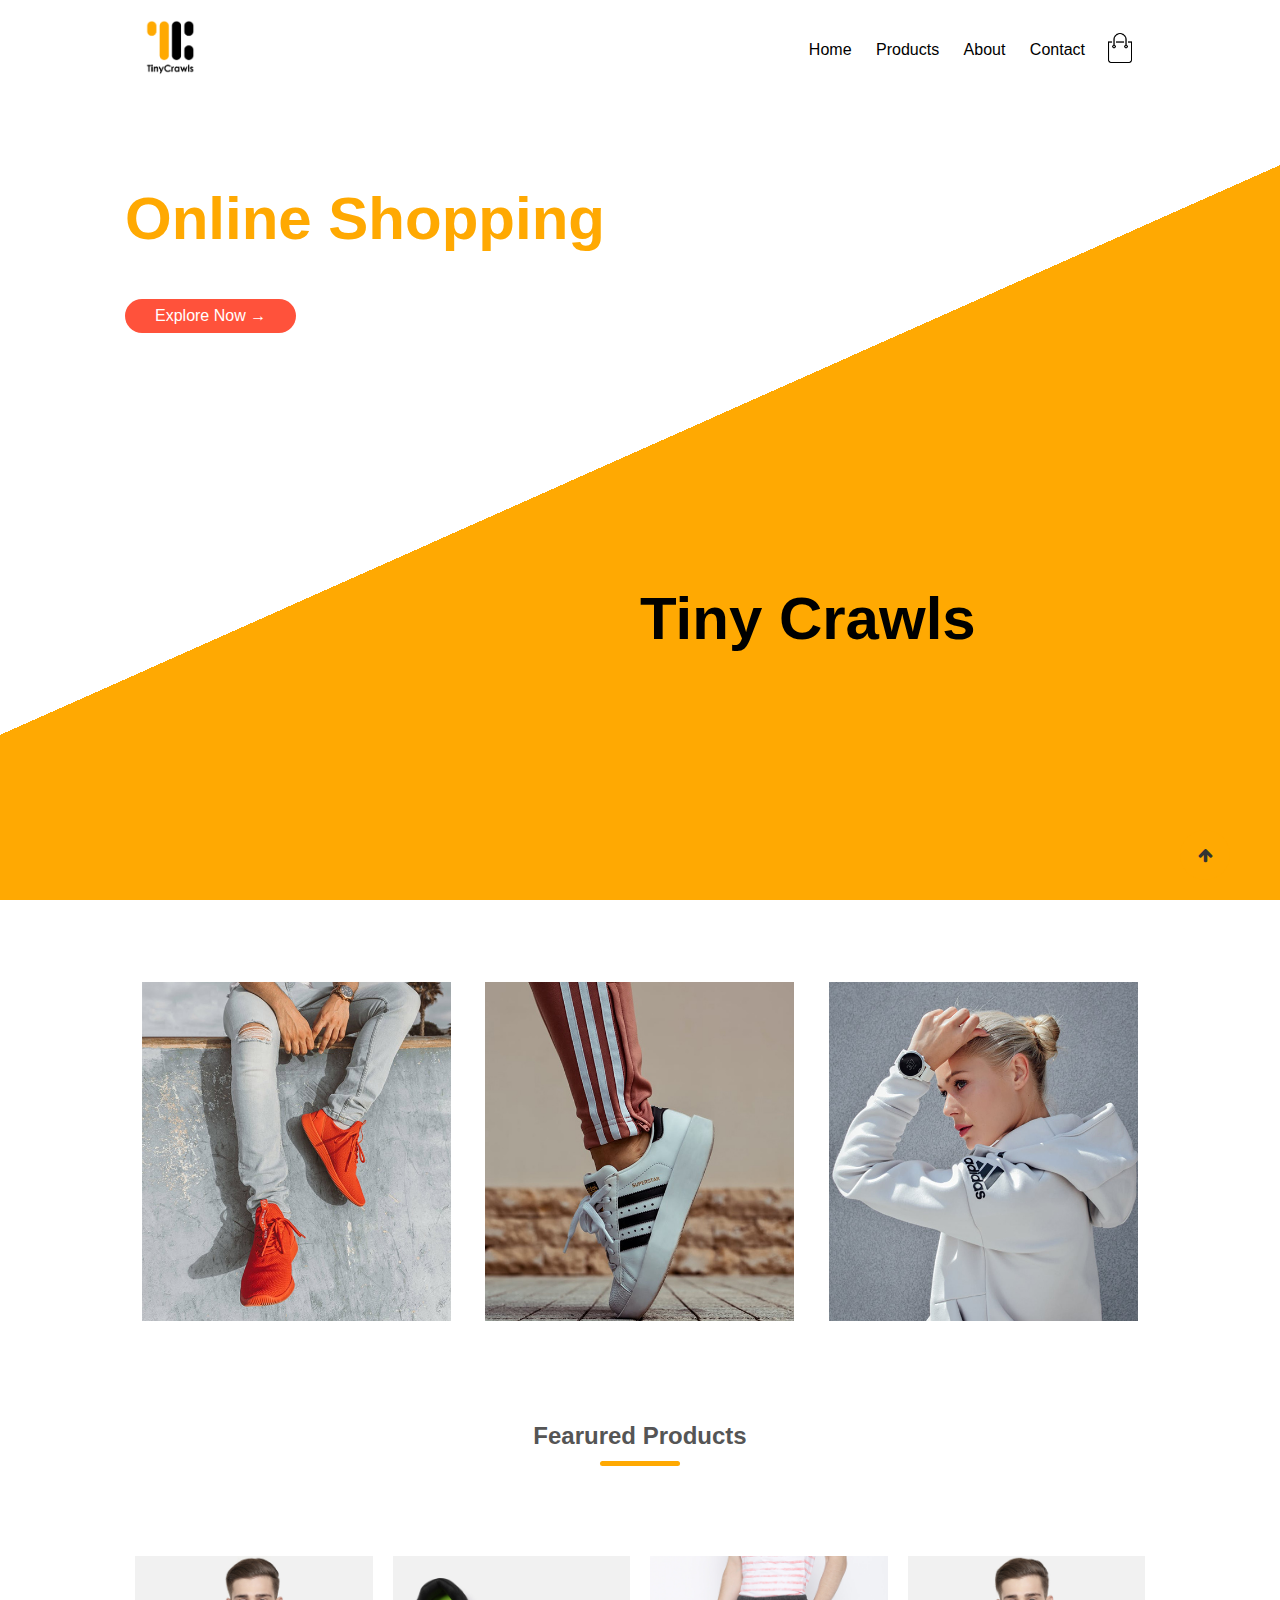
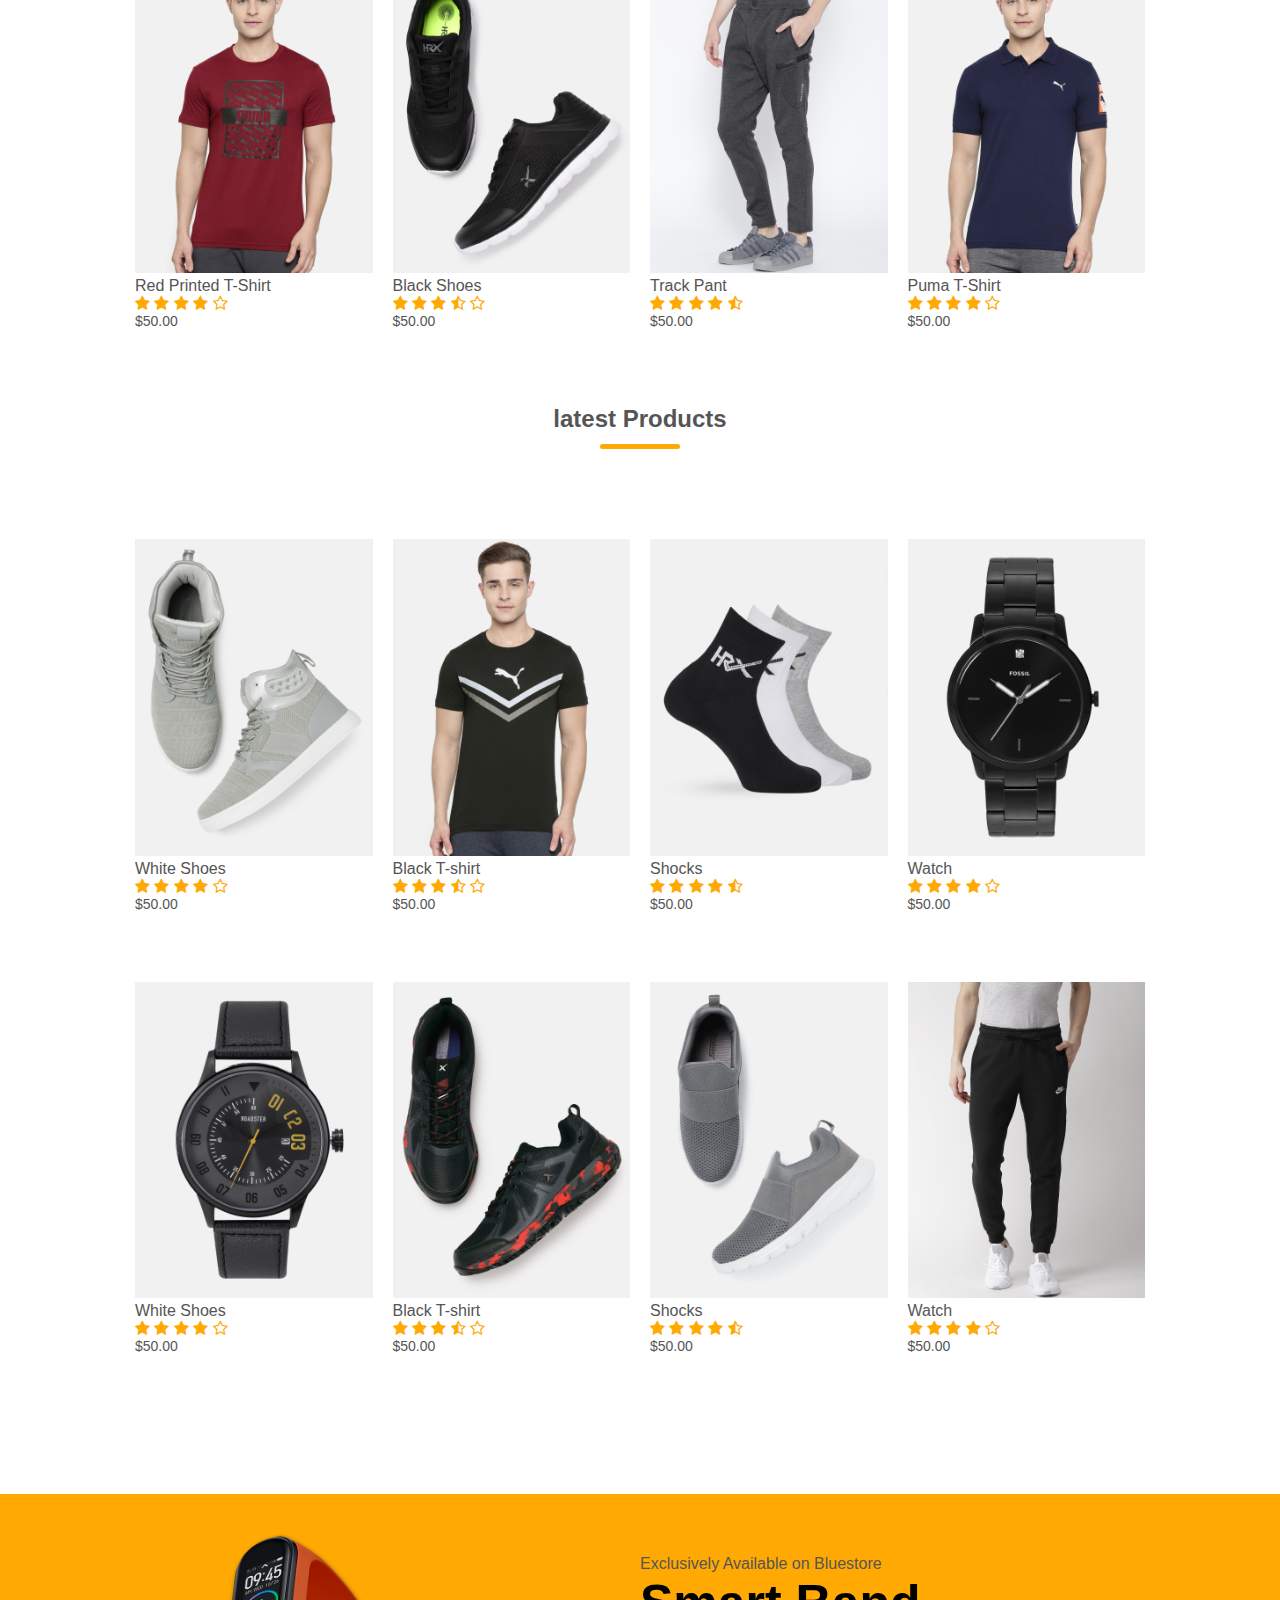
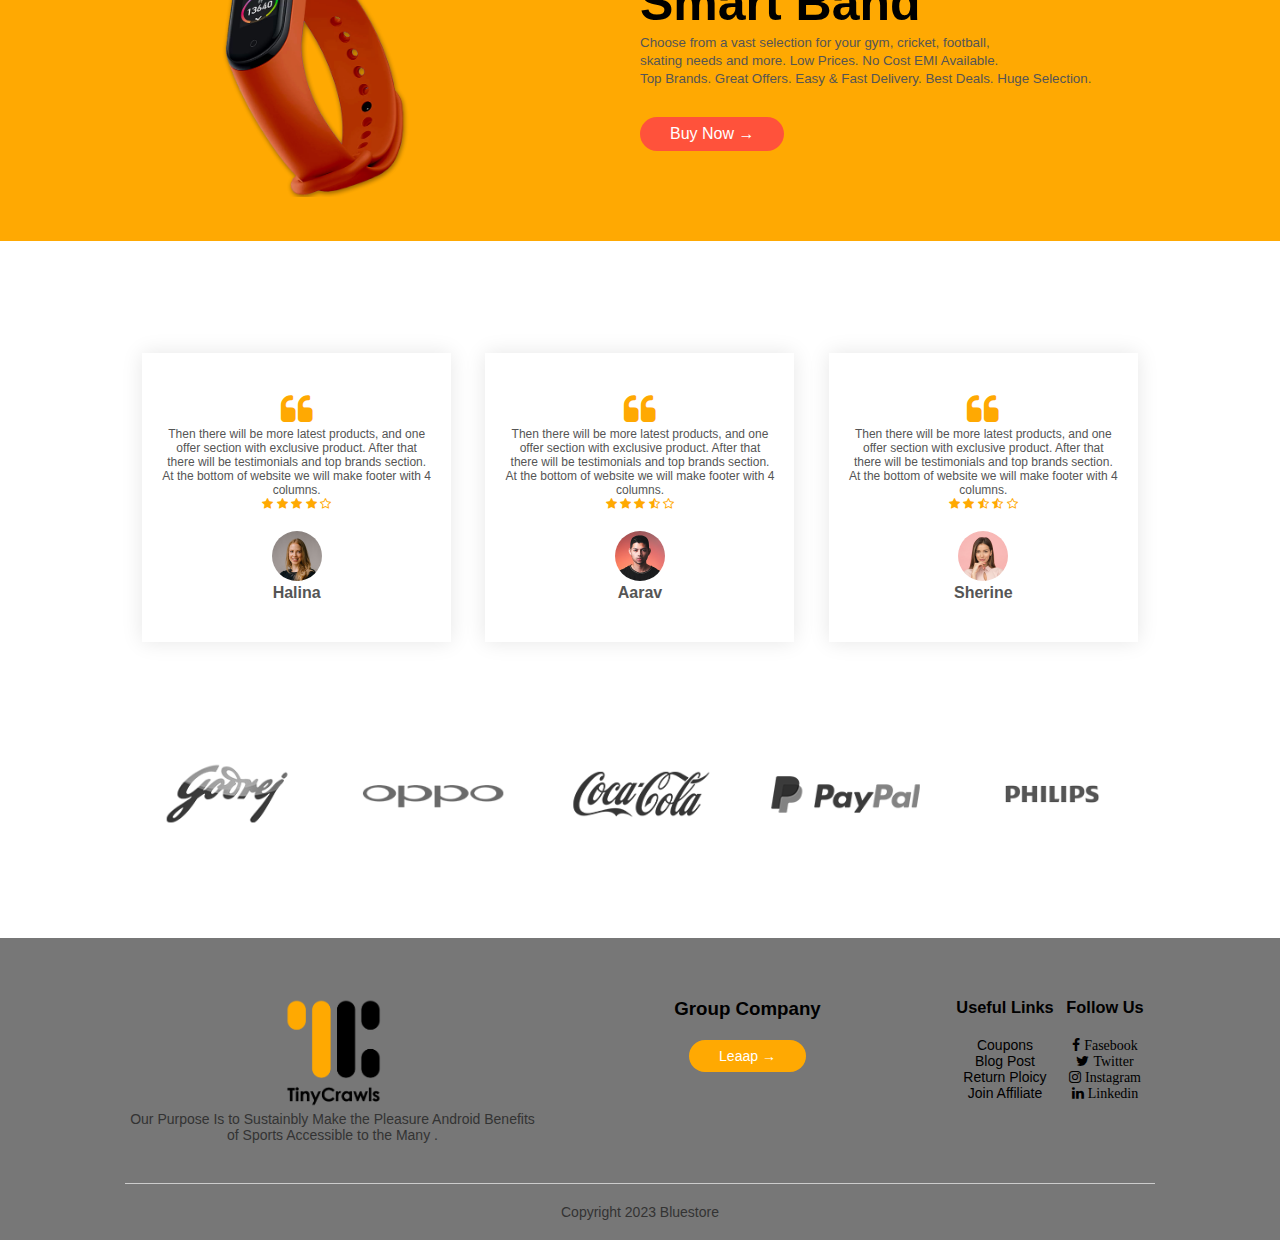
<file: index.html>
<!DOCTYPE html>
<html lang="en">

<head>
	<meta charset="UTF-8">
	<meta name="viewport" content="width=device-width, initial-scale=1.0">
	<title>BlueStore </title>
	<link rel="stylesheet" href="style.css">
	<link rel="https://fonts.googleapis.com/css2? 
	family=Poppins:wght@300;400;500;600;700&display=swap" rel="stylesheet">
	<link rel="stylesheet" href="https://cdnjs.cloudflare.com/ajax/libs/font-awesome/4.7.0/css/font-awesome.min.css">
</head>

<body>


	<div class="header">
		<div class="container">
			<div class="small-container">
				<div class="navbar">
					<div class="logo">
						<a href="index.html"><img src="image/logo.png" width="50px"></a>
					</div>
					<nav>
						<ul id="MenuItems">
							<li><a href="index.html">Home</a></li>
							<li><a href="Products.html">Products</a></li>
							<li><a href="about.html">About</a></li>
							<li><a href="contact.html">Contact</a></li>
							<!-- <li><a href="account.html">Account</a></li> -->
						</ul>
					</nav>
					<a href="cart.html"><img src="image/cart.png" class="cart" width="30px" height="30px"></a>
					<img src="image/menu.png" class="menu-icon" onclick="menutoggle()">
				</div>

				<div class="row">
					<div class="col-2">
						<h1> Online Shopping </h1>
						<!-- <p> Greatness will come</p> -->
						<a href="" class="btn"> Explore Now &#8594;</a>
					</div>
					<div class="col-2">
						<h2>Tiny Crawls</h2>
					</div>
					<div onclick="upWindow()" id="upwindow" class="to-top">
						<i class="fa fa-arrow-up"></i>
					</div>
				</div>
			</div>
		</div>
	</div>


	<div class="categories">
		<div class="small-container">
			<div class="row">
				<div class="col-3">
					<img src="image/category-1.jpg">
				</div>
				<div class="col-3">
					<img src="image/category-2.jpg">
				</div>
				<div class="col-3">
					<img src="image/category-3.jpg">
				</div>
			</div>
		</div>
	</div>

	<div class="small-container">
		<h2 class="title"> Fearured Products</h2>
		<div class="row">
			<div class="col-4">
				<a href="Products details.html"><img src="image/product-1.jpg"></a>
				<h4> Red Printed T-Shirt</h4>
				<div class="rating">
					<i class="fa fa-star"></i>
					<i class="fa fa-star"></i>
					<i class="fa fa-star"></i>
					<i class="fa fa-star"></i>
					<i class="fa fa-star-o"></i>
				</div>
				<p> $50.00</p>
			</div>
			<div class="col-4">
				<img src="image/product-2.jpg">
				<h4> Black Shoes</h4>
				<div class="rating">
					<i class="fa fa-star"></i>
					<i class="fa fa-star"></i>
					<i class="fa fa-star"></i>
					<i class="fa fa-star-half-o"></i>
					<i class="fa fa-star-o"></i>
				</div>
				<p> $50.00</p>
			</div>
			<div class="col-4">
				<img src="image/product-3.jpg">
				<h4> Track Pant</h4>
				<div class="rating">
					<i class="fa fa-star"></i>
					<i class="fa fa-star"></i>
					<i class="fa fa-star"></i>
					<i class="fa fa-star"></i>
					<i class="fa fa-star-half-o"></i>
				</div>
				<p> $50.00</p>
			</div>
			<div class="col-4">
				<img src="image/product-4.jpg">
				<h4>Puma T-Shirt</h4>
				<div class="rating">
					<i class="fa fa-star"></i>
					<i class="fa fa-star"></i>
					<i class="fa fa-star"></i>
					<i class="fa fa-star"></i>
					<i class="fa fa-star-o"></i>
				</div>
				<p> $50.00</p>
			</div>
		</div>
		<h2 class="title"> latest Products</h2>
		<div class="row">
			<div class="col-4">
				<img src="image/product-5.jpg">
				<h4> White Shoes</h4>
				<div class="rating">
					<i class="fa fa-star"></i>
					<i class="fa fa-star"></i>
					<i class="fa fa-star"></i>
					<i class="fa fa-star"></i>
					<i class="fa fa-star-o"></i>
				</div>
				<p> $50.00</p>
			</div>
			<div class="col-4">
				<img src="image/product-6.jpg">
				<h4> Black T-shirt</h4>
				<div class="rating">
					<i class="fa fa-star"></i>
					<i class="fa fa-star"></i>
					<i class="fa fa-star"></i>
					<i class="fa fa-star-half-o"></i>
					<i class="fa fa-star-o"></i>
				</div>
				<p> $50.00</p>
			</div>
			<div class="col-4">
				<img src="image/product-7.jpg">
				<h4> Shocks</h4>
				<div class="rating">
					<i class="fa fa-star"></i>
					<i class="fa fa-star"></i>
					<i class="fa fa-star"></i>
					<i class="fa fa-star"></i>
					<i class="fa fa-star-half-o"></i>
				</div>
				<p> $50.00</p>
			</div>
			<div class="col-4">
				<img src="image/product-8.jpg">
				<h4>Watch</h4>
				<div class="rating">
					<i class="fa fa-star"></i>
					<i class="fa fa-star"></i>
					<i class="fa fa-star"></i>
					<i class="fa fa-star"></i>
					<i class="fa fa-star-o"></i>
				</div>
				<p> $50.00</p>
			</div>
		</div>

		<div class="row">
			<div class="col-4">
				<img src="image/product-9.jpg">
				<h4> White Shoes</h4>
				<div class="rating">
					<i class="fa fa-star"></i>
					<i class="fa fa-star"></i>
					<i class="fa fa-star"></i>
					<i class="fa fa-star"></i>
					<i class="fa fa-star-o"></i>
				</div>
				<p> $50.00</p>
			</div>
			<div class="col-4">
				<img src="image/product-10.jpg">
				<h4> Black T-shirt</h4>
				<div class="rating">
					<i class="fa fa-star"></i>
					<i class="fa fa-star"></i>
					<i class="fa fa-star"></i>
					<i class="fa fa-star-half-o"></i>
					<i class="fa fa-star-o"></i>
				</div>
				<p> $50.00</p>
			</div>
			<div class="col-4">
				<img src="image/product-11.jpg">
				<h4> Shocks</h4>
				<div class="rating">
					<i class="fa fa-star"></i>
					<i class="fa fa-star"></i>
					<i class="fa fa-star"></i>
					<i class="fa fa-star"></i>
					<i class="fa fa-star-half-o"></i>
				</div>
				<p> $50.00</p>
			</div>
			<div class="col-4">
				<img src="image/product-12.jpg">
				<h4>Watch</h4>
				<div class="rating">
					<i class="fa fa-star"></i>
					<i class="fa fa-star"></i>
					<i class="fa fa-star"></i>
					<i class="fa fa-star"></i>
					<i class="fa fa-star-o"></i>
				</div>
				<p> $50.00</p>
			</div>
		</div>
	</div>


	<div class="offer">
		<div class="small-container">
			<div class="row-1">
				<div class="col-6">
					<img src="image/exclusive.png" class="offer-img">
				</div>
				<div class="col-6">
					<p>Exclusively Available on Bluestore</p>
					<h1>Smart Band</h1>
					<small>
						Choose from a vast selection for your gym, cricket, football, <br> skating needs and more. Low
						Prices. No Cost EMI Available. <br>Top Brands. Great Offers. Easy & Fast Delivery. Best Deals.
						Huge Selection.
					</small>
					<a href="" class="btn"> Buy Now &#8594;</a>
				</div>
			</div>
		</div>
	</div>

	<div class="testimonial">
		<div class="small-container">
			<div class="row">
				<div class="col-3">
					<i class="fa fa-quote-left"></i>
					<p>Then there will be more latest products, and one offer section with exclusive product. After that
						there will be testimonials and top brands section. At the bottom of website we will make footer
						with 4 columns.</p>
					<div class="rating">
						<i class="fa fa-star"></i>
						<i class="fa fa-star"></i>
						<i class="fa fa-star"></i>
						<i class="fa fa-star"></i>
						<i class="fa fa-star-o"></i>
					</div>
					<img src="image/user-1.png">
					<h3>Halina </h3>

				</div>
				<div class="col-3">
					<i class="fa fa-quote-left"></i>
					<p>Then there will be more latest products, and one offer section with exclusive product. After that
						there will be testimonials and top brands section. At the bottom of website we will make footer
						with 4 columns.</p>
					<div class="rating">
						<i class="fa fa-star"></i>
						<i class="fa fa-star"></i>
						<i class="fa fa-star"></i>
						<i class="fa fa-star-half-o"></i>
						<i class="fa fa-star-o"></i>
					</div>
					<img src="image/user-2.png">
					<h3>Aarav</h3>

				</div>


				<div class="col-3">
					<i class="fa fa-quote-left"></i>
					<p>Then there will be more latest products, and one offer section with exclusive product. After that
						there will be testimonials and top brands section. At the bottom of website we will make footer
						with 4 columns.</p>
					<div class="rating">
						<i class="fa fa-star"></i>
						<i class="fa fa-star"></i>
						<i class="fa fa-star-half-o"></i>
						<i class="fa fa-star-half-o"></i>
						<i class="fa fa-star-o"></i>
					</div>
					<img src="image/user-3.png">
					<h3>Sherine</h3>

				</div>
			</div>
		</div>
	</div>
	<div class="brands">
		<div class="small-container">
			<div class="row">
				<div class="col-5">
					<img src="image/logo-godrej.png">
				</div>
				<div class="col-5">
					<img src="image/logo-oppo.png">
				</div>
				<div class="col-5">
					<img src="image/logo-coca-cola.png">
				</div>
				<div class="col-5">
					<img src="image/logo-paypal.png">
				</div>
				<div class="col-5">
					<img src="image/logo-philips.png">
				</div>
			</div>
		</div>
	</div>

	<div class="footer">
		<div class="small-container">
			<div class="row">
				<!-- <div class="footer-col-1">
					<h3> Download Our App</h3>
					<p>Download App for Android and ios mobile phone.</p>
				    <div class="app-logo">
						<img src="image/play-store.png">
						<img src="image/app-store.png">
					</div>
				</div> -->
				<div class="footer-col-2">
					<img src="image/logo.png">
					<p>Our Purpose Is to Sustainbly Make the Pleasure Android
						Benefits of Sports Accessible to the Many .</p>
				</div>
				<div class="footer-col-2">
				    <h1>Group Company </h1>
					<a href="file:///D:/trail-Leaap/index.html" class="btn-1"> Leaap &#8594;</a>
				</div>
				<div class="footer-col-3">
					<h3> Useful Links</h3>
					<ul>
						<li>Coupons</li>
						<li>Blog Post</li>
						<li>Return Ploicy</li>
						<li>Join Affiliate</li>
					</ul>
				</div>
				<div class="footer-col-4">
					<h3>Follow Us</h3>
					<ul>
						<div class="icons">
							<i class="fa fa-facebook"> Fasebook</i>
							<i class="fa fa-twitter"> Twitter</i>
							<i class="fa fa-instagram"> Instagram</i>
							<i class="fa fa-linkedin"> Linkedin</i>

						</div>
					</ul>
				</div>
			</div>
			<hr>
			<p class="copyright">Copyright 2023 Bluestore</p>

		</div>
	</div>
	</div>
	<script>
		var MenuItems = document.getElementById("MenuItems");

		MenuItems.style.maxHeight = "0px";

		function menutoggle() {
			if (MenuItems.style.maxHeight == "0px") {
				MenuItems.style.maxHeight = "200px";
			}
			else {
				MenuItems.style.maxHeight = "0px";
			}
		}

		document.getElementById('upwindow').addEventListener("click", myFunction);
		function myFunction() {
		 window.scrollTo(0,0)
	}

	</script>
	<script>
		var swiper = new Swiper(".slide-content", {
			slidesPerView: 3,
			spaceBetween: 30,
			slidesPerGroup: 3,
			loop: true,
			loopFillFroupWithBlank: true,
			pagination: {
				el: ".swiper-pagination",
				clickable: true,
			},
			navigation: {
				nextEl: '.swiper-button-next',
				prevEl: '.swiper-button-prev',
			},
		});

		function getDirection() {
			var windowWidth = window.innerWidth;
			var direction = window.innerWidth <= 760 ? 'vertical' : 'horizontal';

			return direction;
		}
	</script>


</body>

</html>
</file>
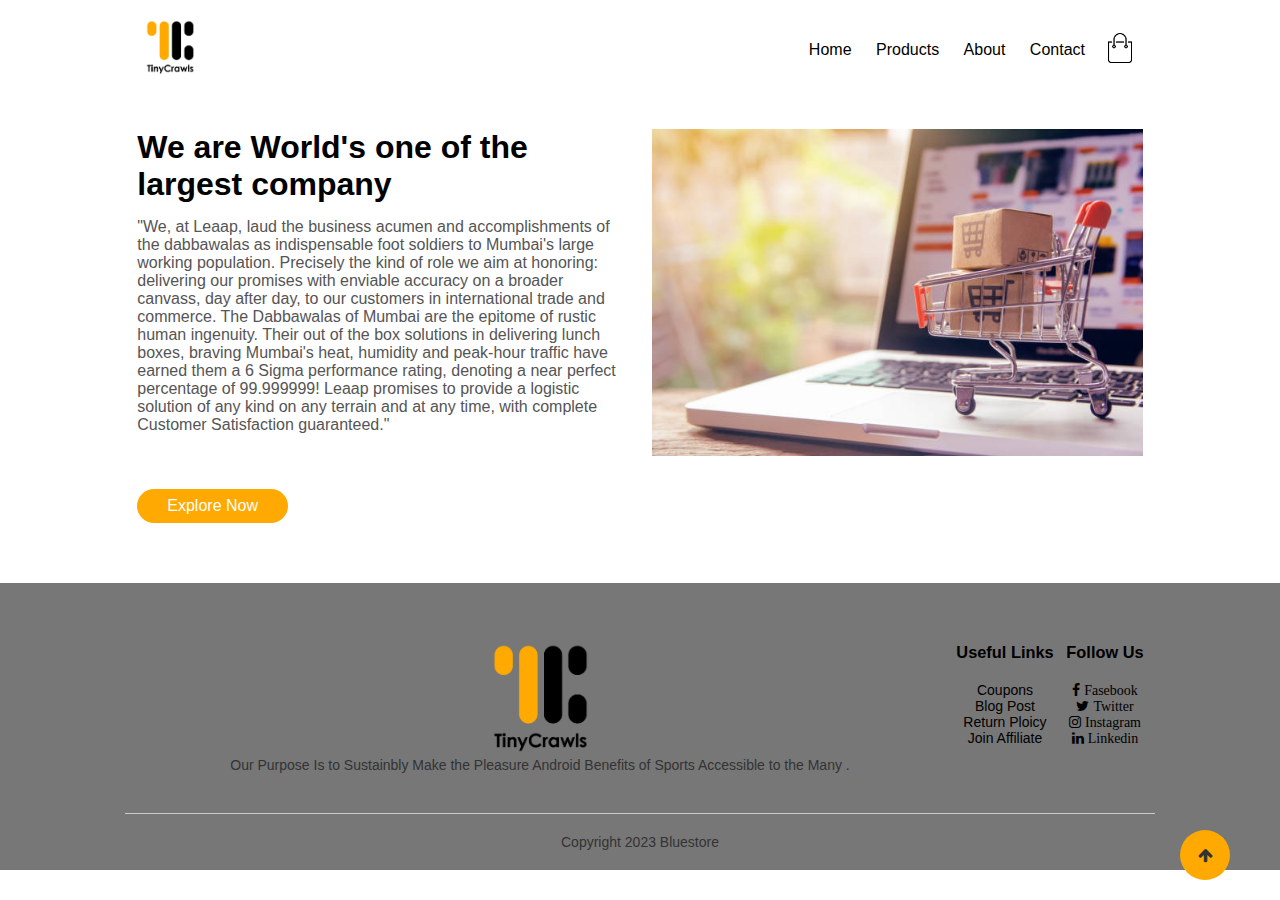
<file: about.html>
<!DOCTYPE html>
<html lang="en">
<head>
     <meta charset="UTF-8">
	 <meta name="viewport" content="width=device-width, initial-scale=1.0">
	 <title>All Products - BlueStore </title>
	 <link rel="stylesheet" href="style.css">
	 <link rel="https://fonts.googleapis.com/css2? 
	 family=Poppins:wght@300;400;500;600;700&display=swap" rel="stylesheet">
	 <link rel="stylesheet" href="https://cdnjs.cloudflare.com/ajax/libs/font-awesome/4.7.0/css/font-awesome.min.css">
</head>
	
 <body>	
	
	
		<div class="container">
			<div class="small-container">
				<div class="navbar">
					<div class="logo">
						<a href="index.html"><img src="image/logo.png" width="50px"></a>
					</div>
					<nav>
						<ul id="MenuItems">
							<li><a href="index.html">Home</a></li>
							<li><a href="Products.html">Products</a></li>
							<li><a href="about.html">About</a></li>
							<li><a href="contact.html">Contact</a></li>
							<!-- <li><a href="account.html">Account</a></li> -->
						</ul>
					</nav>
					<a href="cart.html"><img src="image/cart.png" class="cart" width="30px" height="30px"></a>
					<img src="image/menu.png" class="menu-icon" onclick="menutoggle()">

					<div onclick="upWindow()" id="upwindow" class="to-top">
						<i class="fa fa-arrow-up"></i>
					</div>
				</div>
			</div>
		</div>
	

          
		<div class="container">
		  <div class="small-container">
			<div class="row">
		    <div class="about-col">
			 <h1> We are World's one of the largest company</h1>
			 <p> "We, at Leaap, laud the business acumen and accomplishments of the dabbawalas as indispensable foot soldiers to Mumbai's large working population. Precisely the kind of role we aim at honoring: delivering our promises with enviable accuracy on a broader canvass, day after day, to our customers in international trade and commerce. The Dabbawalas of Mumbai are the epitome of rustic human ingenuity. Their out of the box solutions in delivering lunch boxes, braving Mumbai's heat, humidity and peak-hour traffic have earned them a 6 Sigma performance rating, denoting a near perfect percentage of 99.999999! Leaap promises to provide a logistic solution of any kind on any terrain and at any time, with complete Customer Satisfaction guaranteed."</p>
		         <a href="" class="about-btn">Explore Now </a>			
				 </div>
			 <div class="about-col">
			     <img src="image/about.jpg">
		     </div>
			 </div>
			</div> 
			</div>
			
	
	

	       
	 <div class="footer">
		<div class="small-container">
				<div class="row">
				<!-- <div class="footer-col-1">
					<h3> Download Our App</h3>
					<p>Download App for Android and ios mobile phone.</p>
				    <div class="app-logo">
						<img src="image/play-store.png">
						<img src="image/app-store.png">
					</div>
				</div> -->
				<div class="footer-col-2">
					<img src="image/logo.png">
					<p>Our Purpose Is to Sustainbly Make the Pleasure Android
						Benefits of Sports Accessible to the Many .</p>
				</div>
                <div class="footer-col-3">
					<h3> Useful Links</h3>
					<ul>
						<li>Coupons</li>
						<li>Blog Post</li>
						<li>Return Ploicy</li>
						<li>Join Affiliate</li>
					</ul>
				</div>
				<div class="footer-col-4">
					<h3>Follow Us</h3>
					<ul>
					<div class="icons">
						<i class="fa fa-facebook"> Fasebook</i>
						<i class="fa fa-twitter"> Twitter</i>
						<i class="fa fa-instagram"> Instagram</i>
						<i class="fa fa-linkedin"> Linkedin</i>
					
					</div>
					</ul>
				</div>
			</div>
            <hr>
			<p class="copyright">Copyright 2023 Bluestore</p>

		</div>
	 </div>
	</div>
</body>
</html>
</file>
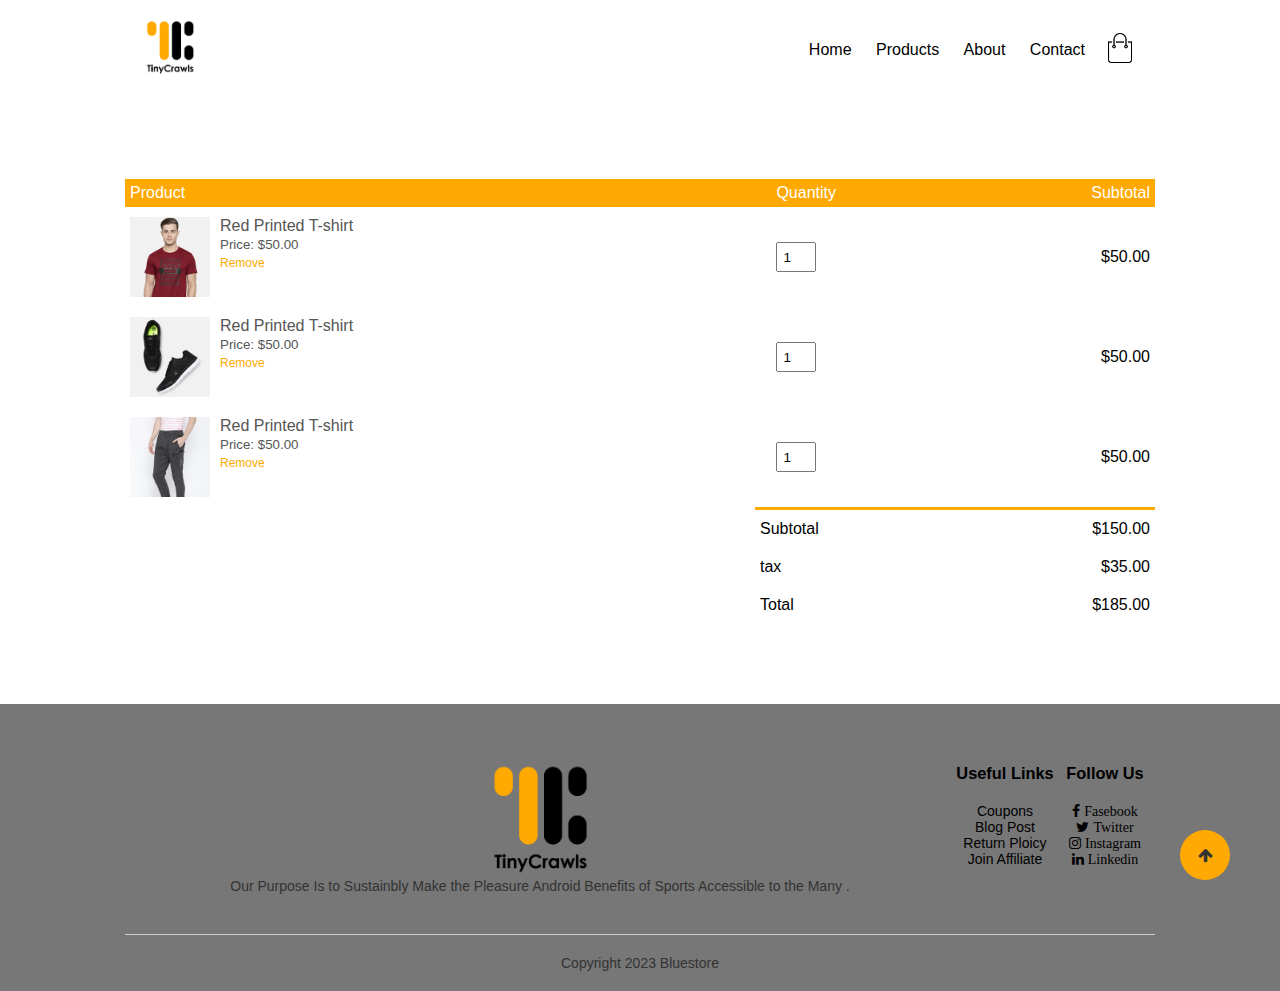
<file: cart.html>
<!DOCTYPE html>
<html lang="en">
<head>
     <meta charset="UTF-8">
	 <meta name="viewport" content="width=device-width, initial-scale=1.0">
	 <title>All Products - BlueStore </title>
	 <link rel="stylesheet" href="style.css">
	 <link rel="https://fonts.googleapis.com/css2? 
	 family=Poppins:wght@300;400;500;600;700&display=swap" rel="stylesheet">
	 <link rel="stylesheet" href="https://cdnjs.cloudflare.com/ajax/libs/font-awesome/4.7.0/css/font-awesome.min.css">
</head>
	
 <body>	
	
		<div class="container">
			<div class="small-container">
				<div class="navbar">
					<div class="logo">
						<a href="index.html"><img src="image/logo.png" width="50px"></a>
					</div>
					<nav>
						<ul id="MenuItems">
							<li><a href="index.html">Home</a></li>
							<li><a href="Products.html">Products</a></li>
							<li><a href="about.html">About</a></li>
							<li><a href="contact.html">Contact</a></li>
							<!-- <li><a href="account.html">Account</a></li> -->
						</ul>
					</nav>
					<a href="cart.html"><img src="image/cart.png" class="cart" width="30px" height="30px"></a>
					<img src="image/menu.png" class="menu-icon" onclick="menutoggle()">

					<div onclick="upWindow()" id="upwindow" class="to-top">
						<i class="fa fa-arrow-up"></i>
					</div>
				</div>
			</div>
		</div>
	


        <div class="small-container cart-page">

            <table>
                <tr>
                    <th>Product</th>
                    <th>Quantity</th>
                    <th>Subtotal</th>
                </tr>
                <tr>
                    <td>
                    <div class="cart-info">
                       <img src="image/buy-1.jpg">
                       <div>
                        <p>Red Printed T-shirt</p>
                        <small>Price: $50.00</small>
                        <br>
                        <a href="">Remove</a> 
                       </div>

                    </div>
                    </td>
                    
                  
                    <td><input type="number" value="1"></td>
                    <td>$50.00</td>
                </tr>
                <tr>
                    <td>
                    <div class="cart-info">
                       <img src="image/buy-2.jpg">
                       <div>
                        <p>Red Printed T-shirt</p>
                        <small>Price: $50.00</small>
                        <br>
                        <a href="">Remove</a> 
                       </div>

                    </div>
                    </td>
                    
                  
                    <td><input type="number" value="1"></td>
                    <td>$50.00</td>
                </tr>
                <tr>
                    <td>
                    <div class="cart-info">
                       <img src="image/buy-3.jpg">
                       <div>
                        <p>Red Printed T-shirt</p>
                        <small>Price: $50.00</small>
                        <br>
                        <a href="">Remove</a> 
                       </div>

                    </div>
                    </td>
                    
                  
                    <td><input type="number" value="1"></td>
                    <td>$50.00</td>
                </tr>
            </table>
        

        <div class="total-price">

            <table>
                <tr>
                <td> Subtotal</td>
                <td>$150.00</td>
                </tr>
                
                <tr>
                <td>tax</td>
                <td>$35.00</td>
                </tr>
                 
                <tr>
                <td>Total</td>
                <td>$185.00</td>
                </tr>
            </table>
        </div>
    </div> 

         	       
	 <div class="footer">
		<div class="small-container">
				<div class="row">
				<!-- <div class="footer-col-1">
					<h3> Download Our App</h3>
					<p>Download App for Android and ios mobile phone.</p>
				    <div class="app-logo">
						<img src="image/play-store.png">
						<img src="image/app-store.png">
					</div>
				</div> -->
				<div class="footer-col-2">
					<img src="image/logo.png">
					<p>Our Purpose Is to Sustainbly Make the Pleasure Android
						Benefits of Sports Accessible to the Many .</p>
				</div>
                <div class="footer-col-3">
					<h3> Useful Links</h3>
					<ul>
						<li>Coupons</li>
						<li>Blog Post</li>
						<li>Return Ploicy</li>
						<li>Join Affiliate</li>
					</ul>
				</div>
				<div class="footer-col-4">
					<h3>Follow Us</h3>
					<ul>
						<div class="icons">
                            <i class="fa fa-facebook"> Fasebook</i>
                            <i class="fa fa-twitter"> Twitter</i>
                            <i class="fa fa-instagram"> Instagram</i>
                            <i class="fa fa-linkedin"> Linkedin</i>
                        
                        </div>
					</ul>
				</div>
			</div>
            <hr>
			<p class="copyright">Copyright 2023 Bluestore</p>

		</div>
	 </div>
	</div>

</script>

</body>
</html>
</file>
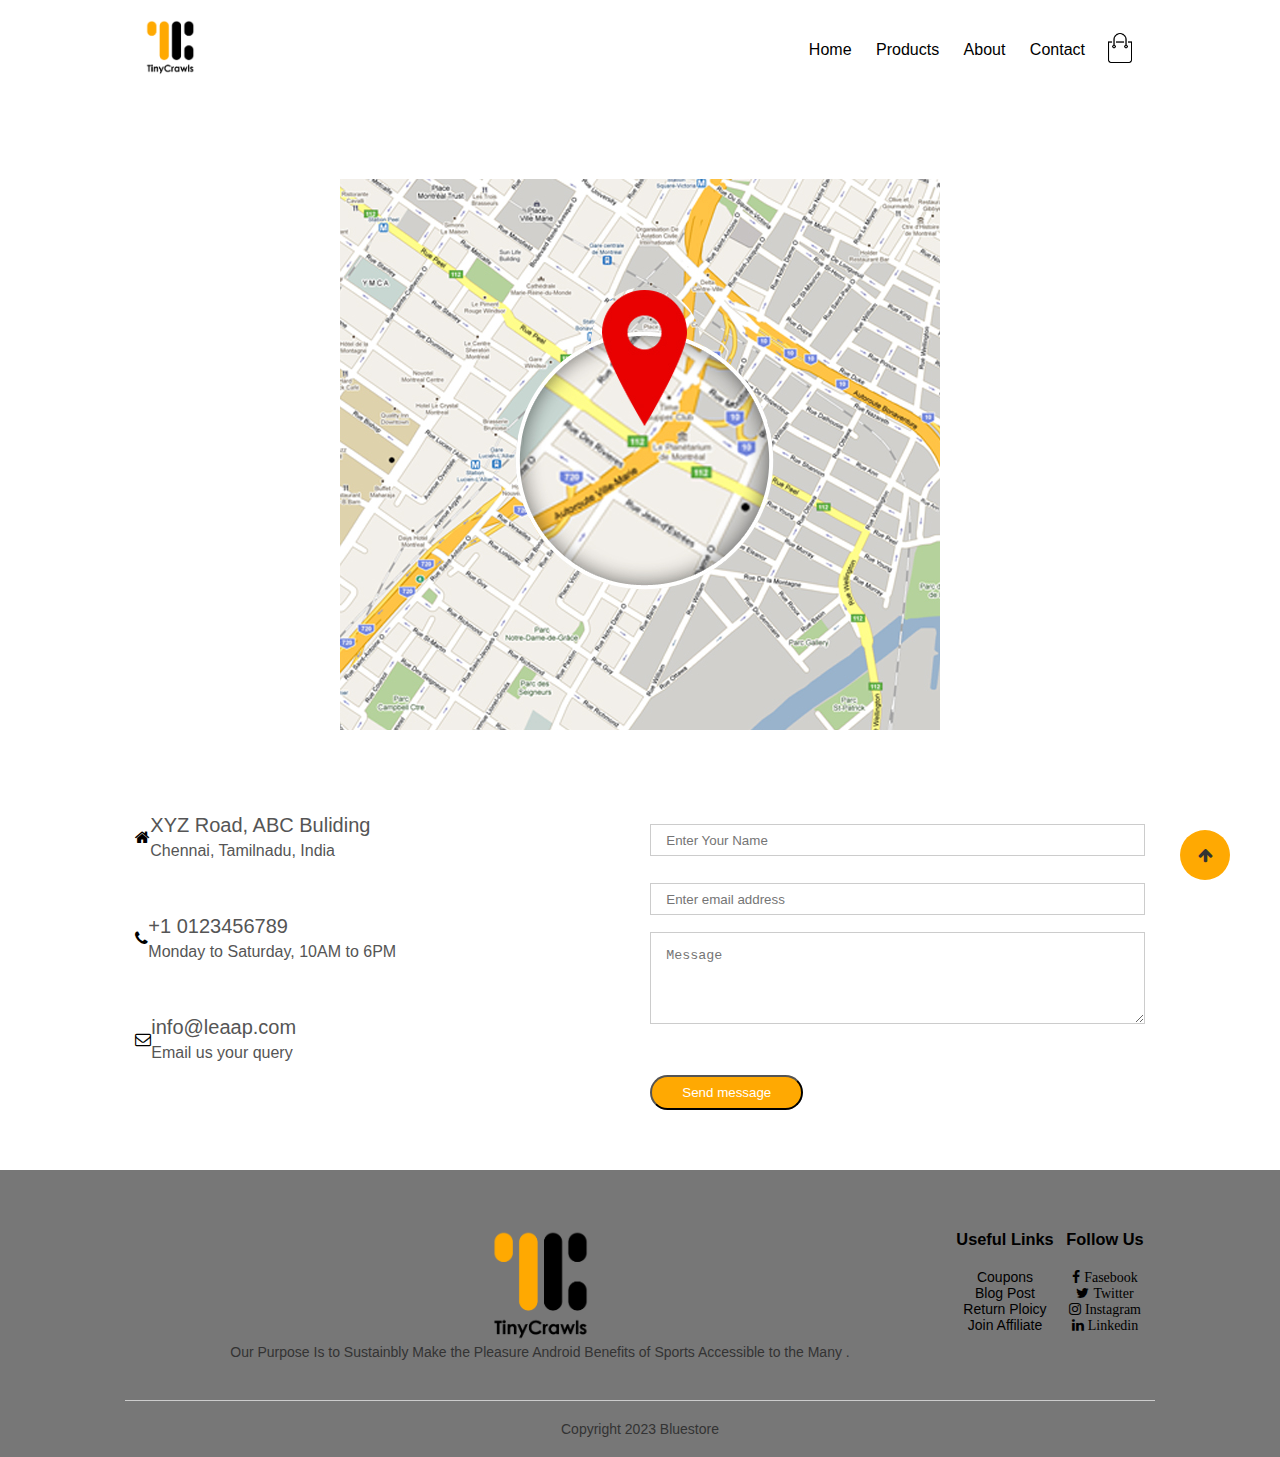
<file: contact.html>
<!DOCTYPE html>
<html lang="en">

<head>
	<meta charset="UTF-8">
	<meta name="viewport" content="width=device-width, initial-scale=1.0">
	<title>BlueStore </title>
	<link rel="stylesheet" href="style.css">
	<link rel="https://fonts.googleapis.com/css2? 
	 family=Poppins:wght@300;400;500;600;700&display=swap" rel="stylesheet">
	<link rel="stylesheet" href="https://cdnjs.cloudflare.com/ajax/libs/font-awesome/4.7.0/css/font-awesome.min.css">
</head>

<body>


	
		<div class="container">
			<div class="small-container">
				<div class="navbar">
					<div class="logo">
						<a href="index.html"><img src="image/logo.png" width="50px"></a>
					</div>
					<nav>
						<ul id="MenuItems">
							<li><a href="index.html">Home</a></li>
							<li><a href="Products.html">Products</a></li>
							<li><a href="about.html">About</a></li>
							<li><a href="contact.html">Contact</a></li>
							<!-- <li><a href="account.html">Account</a></li> -->
						</ul>
					</nav>
					<a href="cart.html"><img src="image/cart.png" class="cart" width="30px" height="30px"></a>
					<img src="image/menu.png" class="menu-icon" onclick="menutoggle()">

					<div onclick="upWindow()" id="upwindow" class="to-top">
						<i class="fa fa-arrow-up"></i>
					</div>
				</div>
			</div>
		</div>
	


 <div class="small-container">
     <div class="row">
           <div class="location">
	           <img src="image/location.JPG">
           </div>

		<div class="contact-col">
			    <div>
				<i class="fa fa-home"></i>
			<span>
                 <h5> XYZ Road, ABC Buliding </h5>
                 <p> Chennai, Tamilnadu, India </p>				 
			</span>	
			  </div>
			  
			  <div>
			    <i class="fa fa-phone"></i>
			<span>
                 <h5> +1 0123456789 </h5>
                 <p> Monday to Saturday, 10AM to 6PM </p>				 
			</span>	
			  </div>
			  
			  <div>
			    <i class="fa fa-envelope-o"></i>
			<span>
                 <h5> info@leaap.com </h5>
                 <p> Email us your query </p>				 
			</span>	
			  </div>
	    </div>
            <div class="contact-col">
		   
                <form>
                    <input id="name" placeholder="Enter Your Name" required>
                    <input id="email" placeholder="Enter email address" required>
                    <textarea rows="4" id="message" placeholder="Message" required></textarea>
                    <button  class="about-btn"> Send message </button>
                   </form>
             </div>
    </div>
 </div>
 </div>
 <div class="footer">
	<div class="small-container">
			<div class="row">
			<!-- <div class="footer-col-1">
				<h3> Download Our App</h3>
				<p>Download App for Android and ios mobile phone.</p>
				<div class="app-logo">
					<img src="image/play-store.png">
					<img src="image/app-store.png">
				</div>
			</div> -->
			<div class="footer-col-2">
				<img src="image/logo.png">
				<p>Our Purpose Is to Sustainbly Make the Pleasure Android
					Benefits of Sports Accessible to the Many .</p>
			</div>
			<div class="footer-col-3">
				<h3> Useful Links</h3>
				<ul>
					<li>Coupons</li>
					<li>Blog Post</li>
					<li>Return Ploicy</li>
					<li>Join Affiliate</li>
				</ul>
			</div>
			<div class="footer-col-4">
				<h3>Follow Us</h3>
				<ul>
					<div class="icons">
						<i class="fa fa-facebook"> Fasebook</i>
						<i class="fa fa-twitter"> Twitter</i>
						<i class="fa fa-instagram"> Instagram</i>
						<i class="fa fa-linkedin"> Linkedin</i>
					
					</div>
				</ul>
			</div>
		</div>
		<hr>
		<p class="copyright">Copyright 2023 Bluestore</p>

	</div>
 </div>
</div>
	<script>
		var MenuItems = document.getElementById("MenuItems");

		MenuItems.style.maxHeight = "0px";

		function menutoggle() {
			if (MenuItems.style.maxHeight == "0px") {
				MenuItems.style.maxHeight = "200px";
			}
			else {
				MenuItems.style.maxHeight = "0px";
			}
		}

		document.getElementById('upwindow').addEventListener("click", myFunction);
		function myFunction() {
		 window.scrollTo(0,0)
	}

	</script>
	<script>
		var swiper = new Swiper(".slide-content", {
			slidesPerView: 3,
			spaceBetween: 30,
			slidesPerGroup: 3,
			loop: true,
			loopFillFroupWithBlank: true,
			pagination: {
				el: ".swiper-pagination",
				clickable: true,
			},
			navigation: {
				nextEl: '.swiper-button-next',
				prevEl: '.swiper-button-prev',
			},
		});

		function getDirection() {
			var windowWidth = window.innerWidth;
			var direction = window.innerWidth <= 760 ? 'vertical' : 'horizontal';

			return direction;
		}
	</script>


</body>

</html>
</file>
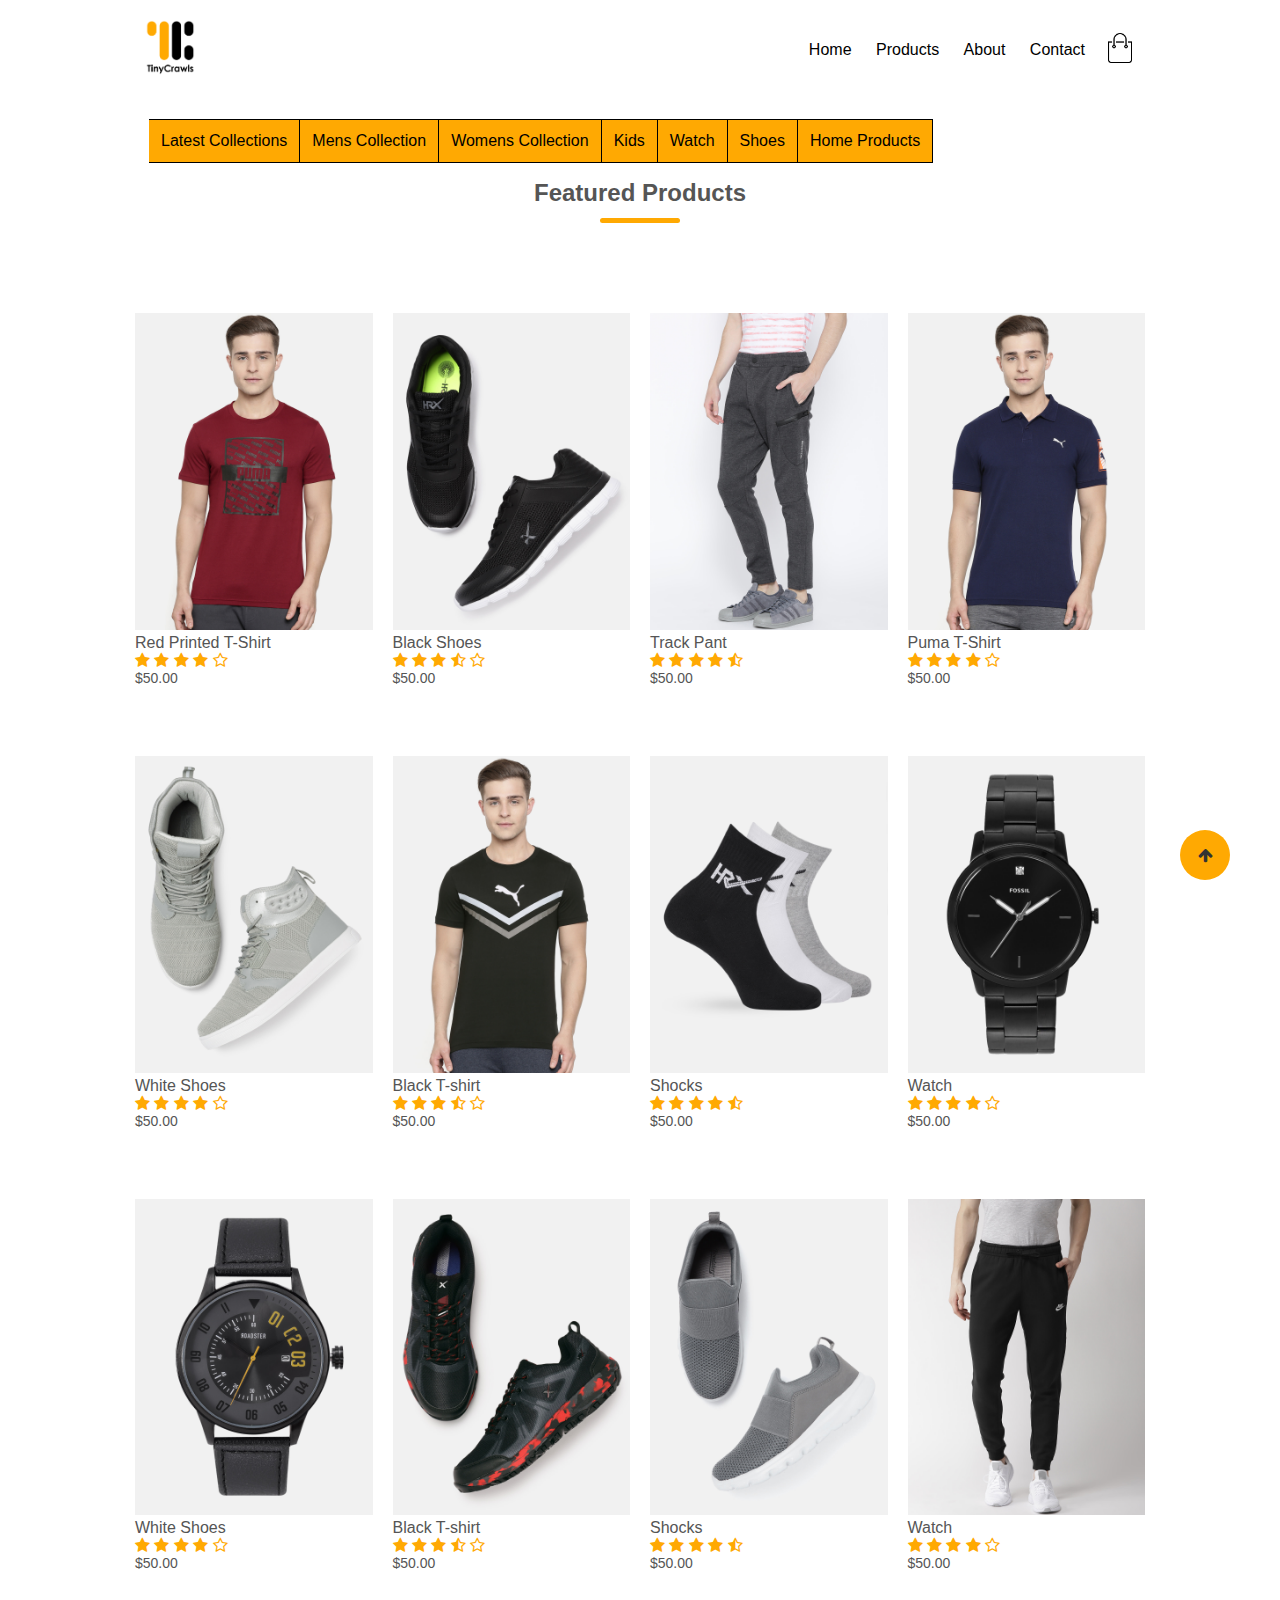
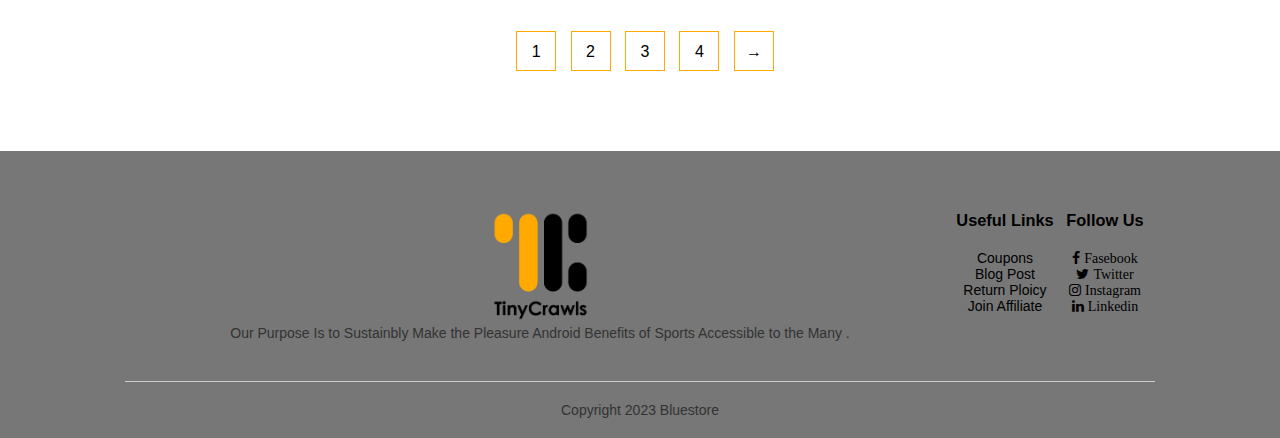
<file: Products.html>
<!DOCTYPE html>
<html lang="en">
<head>
     <meta charset="UTF-8">
	 <meta name="viewport" content="width=device-width, initial-scale=1.0">
	 <title>All Products - BlueStore </title>
	 <link rel="stylesheet" href="style.css">
	 <link rel="https://fonts.googleapis.com/css2? 
	 family=Poppins:wght@300;400;500;600;700&display=swap"
	 rel="stylesheet">
	 <link rel="stylesheet" href="https://cdnjs.cloudflare.com/ajax/libs/font-awesome/4.7.0/css/font-awesome.min.css">
</head>
	
 <body>	
	
        	
	
		<div class="container">
			<div class="small-container">
				<div class="navbar">
					<div class="logo">
						<a href="index.html"><img src="image/logo.png" width="50px"></a>
					</div>
					<nav>
						<ul id="MenuItems">
							<li><a href="index.html">Home</a></li>
							<li><a href="Products.html">Products</a></li>
							<li><a href="about.html">About</a></li>
							<li><a href="contact.html">Contact</a></li>
							<!-- <li><a href="account.html">Account</a></li> -->
						</ul>
					</nav>
					<a href="cart.html"><img src="image/cart.png" class="cart" width="30px" height="30px"></a>
					<img src="image/menu.png" class="menu-icon" onclick="menutoggle()">

					<div onclick="upWindow()" id="upwindow" class="to-top">
						<i class="fa fa-arrow-up"></i>
					</div>
				</div>
			</div>
		</div>
	
		
	
	
	
	
    <div class="small-container">
         <div id="tabs1" class="tabs">
  
         <div class="tabRow">
    
    <ul>
	  <li class="tab"><a href="">Latest Collections</a></li>
	  <li class="tab"><a href="Men.html">Mens Collection</a></li>
      <li class="tab"><a href="Womens.html">Womens Collection</a></li>
	  <li class="tab"><a href="">Kids</a></li>
      <li class="tab"><a href="">Watch</a></li>
	  <li class="tab"><a href="">Shoes</a></li>
	  <li class="tab"><a href="">Home Products</a></li>
		
    </ul>
    
  </div>
 
   </div>


        <h2 class="title"> Featured Products</h2>
        <div class="row">
			<div class="col-4">
				<a href="Products details.html"><img src="image/product-1.jpg"></a>
				<h4> Red Printed T-Shirt</h4>
				<div class="rating">
					<i class="fa fa-star"></i>
					<i class="fa fa-star"></i>
					<i class="fa fa-star"></i>
					<i class="fa fa-star"></i>
					<i class="fa fa-star-o"></i>
				</div>
				<p> $50.00</p>
                  </div>
				<div class="col-4">
					<img src="image/product-2.jpg">
					<h4> Black Shoes</h4>
					<div class="rating">
						<i class="fa fa-star"></i>
						<i class="fa fa-star"></i>
						<i class="fa fa-star"></i>
						<i class="fa fa-star-half-o"></i>
						<i class="fa fa-star-o"></i>
					</div>
					<p> $50.00</p>
			         </div>
					<div class="col-4">
						<img src="image/product-3.jpg">
						<h4> Track Pant</h4>
						<div class="rating">
							<i class="fa fa-star"></i>
							<i class="fa fa-star"></i>
							<i class="fa fa-star"></i>
							<i class="fa fa-star"></i>
							<i class="fa fa-star-half-o"></i>
						</div>
						<p> $50.00</p>
			                 </div>
						<div class="col-4">
							<img src="image/product-4.jpg">
							<h4>Puma T-Shirt</h4>
							<div class="rating">
								<i class="fa fa-star"></i>
								<i class="fa fa-star"></i>
								<i class="fa fa-star"></i>
								<i class="fa fa-star"></i>
								<i class="fa fa-star-o"></i>
							</div>
				            <p> $50.00</p>
			                 </div>
		</div>

        <div class="row">
			<div class="col-4">
				<img src="image/product-5.jpg">
				<h4> White Shoes</h4>
				<div class="rating">
					<i class="fa fa-star"></i>
					<i class="fa fa-star"></i>
					<i class="fa fa-star"></i>
					<i class="fa fa-star"></i>
					<i class="fa fa-star-o"></i>
				</div>
				<p> $50.00</p>
                  </div>
				<div class="col-4">
					<img src="image/product-6.jpg">
					<h4> Black T-shirt</h4>
					<div class="rating">
						<i class="fa fa-star"></i>
						<i class="fa fa-star"></i>
						<i class="fa fa-star"></i>
						<i class="fa fa-star-half-o"></i>
						<i class="fa fa-star-o"></i>
					</div>
					<p> $50.00</p>
			         </div>
					<div class="col-4">
						<img src="image/product-7.jpg">
						<h4>  Shocks</h4>
						<div class="rating">
							<i class="fa fa-star"></i>
							<i class="fa fa-star"></i>
							<i class="fa fa-star"></i>
							<i class="fa fa-star"></i>
							<i class="fa fa-star-half-o"></i>
						</div>
						<p> $50.00</p>
			                 </div>
						<div class="col-4">
							<img src="image/product-8.jpg">
							<h4>Watch</h4>
							<div class="rating">
								<i class="fa fa-star"></i>
								<i class="fa fa-star"></i>
								<i class="fa fa-star"></i>
								<i class="fa fa-star"></i>
								<i class="fa fa-star-o"></i>
							</div>
				            <p> $50.00</p>
						</div>     
						</div>

		  <div class="row">
			<div class="col-4">
				<img src="image/product-9.jpg">
				<h4> White Shoes</h4>
				<div class="rating">
					<i class="fa fa-star"></i>
					<i class="fa fa-star"></i>
					<i class="fa fa-star"></i>
					<i class="fa fa-star"></i>
					<i class="fa fa-star-o"></i>
				</div>
				<p> $50.00</p>
                  </div>
				<div class="col-4">
					<img src="image/product-10.jpg">
					<h4> Black T-shirt</h4>
					<div class="rating">
						<i class="fa fa-star"></i>
						<i class="fa fa-star"></i>
						<i class="fa fa-star"></i>
						<i class="fa fa-star-half-o"></i>
						<i class="fa fa-star-o"></i>
					</div>
					<p> $50.00</p>
			         </div>
					<div class="col-4">
						<img src="image/product-11.jpg">
						<h4>  Shocks</h4>
						<div class="rating">
							<i class="fa fa-star"></i>
							<i class="fa fa-star"></i>
							<i class="fa fa-star"></i>
							<i class="fa fa-star"></i>
							<i class="fa fa-star-half-o"></i>
						</div>
						<p> $50.00</p>
			                 </div>
						<div class="col-4">
							<img src="image/product-12.jpg">
							<h4>Watch</h4>
							<div class="rating">
								<i class="fa fa-star"></i>
								<i class="fa fa-star"></i>
								<i class="fa fa-star"></i>
								<i class="fa fa-star"></i>
								<i class="fa fa-star-o"></i>
							</div>
				            <p> $50.00</p>
                       </div> 
                       
                       <div class="page-btn">
                        <span>1</span>
                        <span>2</span>
                        <span>3</span>
                        <span>4</span>
                        <span>&#8594;</span>
                       </div>

			</div>	       
        </div>

	       
	 <div class="footer">
		<div class="small-container">
				<div class="row">
				<!-- <div class="footer-col-1">
					<h3> Download Our App</h3>
					<p>Download App for Android and ios mobile phone.</p>
				    <div class="app-logo">
						<img src="image/play-store.png">
						<img src="image/app-store.png">
					</div>
				</div> -->
				<div class="footer-col-2">
					<img src="image/logo.png">
					<p>Our Purpose Is to Sustainbly Make the Pleasure Android
						Benefits of Sports Accessible to the Many .</p>
				</div>
                <div class="footer-col-3">
					<h3> Useful Links</h3>
					<ul>
						<li>Coupons</li>
						<li>Blog Post</li>
						<li>Return Ploicy</li>
						<li>Join Affiliate</li>
					</ul>
				</div>
				<div class="footer-col-4">
					<h3>Follow Us</h3>
					<ul>
						<div class="icons">
							<i class="fa fa-facebook"> Fasebook</i>
							<i class="fa fa-twitter"> Twitter</i>
							<i class="fa fa-instagram"> Instagram</i>
							<i class="fa fa-linkedin"> Linkedin</i>
						
						</div>
					</ul>
				</div>
			</div>
            <hr>
			<p class="copyright">Copyright 2023 Bluestore</p>

		</div>
	 </div>
	</div>
<script>
	var MenuItems = document.getElementById("MenuItems");

	MenuItems.style.maxHeight = "0px";

	function menutoggle(){
		if(MenuItems.style.maxHeight == "0px")
		
		{
			MenuItems.style.maxHeight = "200px";
		}
		else
		{
			MenuItems.style.maxHeight= "0px";
		}
	}
	document.getElementById('upwindow').addEventListener("click", myFunction);
		function myFunction() {
		 window.scrollTo(0,0)
	}

</script>


<script>
	addEventListener('DOMContentLoaded', (event) => {
  
  function showTabs(ids, index) {
	
	// Convert ids to array if needed
	if ( Array.isArray(ids) == false ) {
	  ids = new Array(ids);
	}
	// For each tab container there is
	ids.forEach( ( id ) => {
	  
	  let container = document.getElementById(id);
	  
	  if ( container ) {
		
		let tabs = container.querySelectorAll( ".tab" );
		let tabContents = container.querySelectorAll( ".tabContent" );
		
		// If tabs and contents count differs, we want smaller number, otherwise we run out of bounds.
		let maxIterate = Math.min(tabs.length, tabContents.length);
		//console.log(maxIterate);

		// If selected tab has bigger nuber than we can give
		index = index > maxIterate ? maxIterate : index;
		
		for ( let i = 0; i < maxIterate; i++ ) {
		  let tab = tabs[i];
		  let content = tabContents[i];

		  tab.classList.remove("active");
		  content.style.display = "none";
		  content.style.visibility = "hidden";

		  tabs[i].onclick = function() { showTabs(id, i) };

		  if ( i == index ) {
			tab.classList.add("active");
			content.style.display = "block";
			content.style.visibility = "visible";
		  }
		}
	  }
	});
  }
  showTabs("tabs1", 2);
  showTabs(["tabs2", "tabs3"], 0);

});

</script>
</body>
</html>
</file>
<file: style.css>
*{
	margin: 0;
	padding: 0;
	box-sizing: border-box;
	scroll-behavior: smooth;
}

body{
	font-family: 'poppins', sans-serif;
}

 

.navbar{
	display: flex;
	align-items: center;
	padding: 20px;
}
nav{
	flex: 1;
	text-align: right;
	}
nav ul{
     display: inline-block;
	 list-style-type: none;
	 }
nav ul li{
	display: inline-block;
	margin-right: 20px;
}
a{
	text-decoration: none;
	color: #000000;
}
p{
	color: #555;
}
.container{
	max-width: 1300px;
	margin: auto;
	padding-left: 25px;
	padding-right: 25px;
}

.row{
	display: flex;
	align-items: top;
	flex-wrap: wrap;
	justify-content: space-around;
}
.row-1{
	display: flex;
	align-items: center;
	flex-wrap: wrap;
	justify-content: space-around;
}
.col-2{
	flex-basis: 50%;
	min-width: 300px;
}

.col-2 h1{
	font-size: 60px;
	line-height: 100px;
	margin: 25px 1;
	color: #FFA902;
}

.col-2 h1:hover{
	color: #000000;
}

.col-2 h2{
	font-size: 60px;
	line-height: 100vh;
	margin: 25px 1;
	color: #000000;
}

.col-6{
	flex-basis: 50%;
	min-width: 300px;
}
.col-6 img{
	width: 300px;
	margin: 40px;
}
.col-6 h1{
	font-size: 50px;
	line-height: 60px;
	margin: 25px 1;
}

.btn{
	display: inline-block;
	background: #ff523b;
	color: #fff;
	padding: 8px 30px;
	margin: 30px 0;
	border-radius: 30px;
	transition: background 0.5s;
}
.btn:hover{
	background: #563434;
}

.about-btn{
	display: inline-block;
	background: #FFA902;
	color: #fff;
	padding: 8px 30px;
	margin: 30px 0;
	border-radius: 30px;
	transition: background 0.5s;
}
.about-btn:hover{
	background: #ff523b;
}

.header{
	height: 100vh;
	background: linear-gradient(156deg, #fff 50%,#FFA902 50%);
}

.header .row{
  margin-top: 70px;

}
.categories{
	margin: 70px 0;
}
.col-3{
	flex-basis: 30%;
	min-width: 250px;
	margin-bottom: 30px;
}
.col-3 img{
	width: 100%;

}
.small-container{
	max-width: 1080px;
	margin: auto;
	padding-left: 25px;
	padding-right: 25px;
}
.col-4{
	flex-basis: 25%;
	padding: 10px;
	min-width: 200px;
	margin-bottom: 50px;
	transition: transform 0.5s;
}
.col-4 img{
	width: 100%;
}
.title{
	text-align: center;
	margin: 0 auto 80px;
	position: relative;
	line-height: 60px;
	color: #555;
}
.title::after{
	content:'';
	background:#FFA902;
	width: 80px;
	height: 5px;
	border-radius: 5px;
	position: absolute;
	bottom: 0;
	left: 50%;
	transform: translateX(-50%);
}

h4{
	color: #555;
	font-weight: normal;
}
.col-4 p{
	font-size: 14px;
}
.rating .fa{
	color: #FFA902;
}
.col-4:hover{
	transform: translateY(-5px);
}
.offer{
     background:#FFA902;
	 margin-top: 80px;
	 padding: 30px o;
}
.col-2 .offer-img{
	padding: 50px;
}

.to-top{
	position: fixed;
    bottom: 20px;
    z-index: 20;
    background-color: #FFA902;
    border-radius: 50%;
	right: 50px;
    height: 50px;
    width: 50px;
    color: #333;
    cursor: pointer;
    transition: all .5s ease-in-out;
    display: flex;
    align-items: center;
    justify-content: center;
}


.to-top:hover{
	background: #ff523b;
}

small{
	color: #555;
}
.testimonial{
	padding-top: 100px;
}
.testimonial .col-3{
	text-align: center;
	padding: 40px 20px;
	box-shadow: 0 0 20px 0px rgba(0,0,0,0.1);
	cursor: pointer;
	transition: transform 0.5s;
}
.testimonial .col-3 img{
	width: 50px;
	margin-top: 20px;
	border-radius: 50%;
}
.testimonial .col-3:hover{
	transform: translateY(-10px);
}
.fa.fa-quote-left{
	font-size: 34px;
	color: #FFA902;
}
.col-3{
	font-size: 12px;
	margin: 12px 0;
	color: #777;
}
.testimonial .col-3 h3{
	font-weight: 600;
	color: #555;
	font-size: 16px;

}
.brands{
	margin: 100px auto;
}
.col-5{
	width: 160px;
}
.col-5 img{
	width: 100%;
	cursor: pointer;
	filter: grayscale(100%);
}
.col-5 img:hover{
	filter: grayscale(0%);
}
.footer{
	background: #777;	
	font-size: 14px;
	padding: 60px 0 20px;
}
.footer p{
	color: #333;
}
.footer h3{
	color: #000000;
	margin-bottom: 20px;
}
.footer h1{
	color: #000000;
	margin-bottom: 20px;
	font-size: 1.17rem;
}
.footer-col-1{
	min-width: 50px;
    margin-bottom: 20px;
}
.footer-col-2{
	min-width: 250px;
	margin-bottom: 20px;
}
.footer-col-3, .footer-col-4{
   min-width: 100px;
   margin-bottom: 20px;

}
.footer-col-1{
	flex-basis:30%;
	text-align: center;
}
.footer-col-1 img{
	width:180px;
	margin-bottom: 20px;
}
.footer-col-2{
	flex: 1;
	text-align: center;
}
.footer-col-2 img{
	width:100px;
	
}
.footer-col-3{
	flex-basis: 10px;
	text-align: center;

}
.footer-col-4{
	flex-basis: 10px;
	text-align: center
}
ul{
	list-style-type: none;
}
.app-logo{
	margin-top: 20px;
}
.app-logo img{
    width: 140px;
}
.footer hr{
	border: none;
	background: #ccc;
	height: 1px;
	margin: 20px 0;
}
.copyright{
	text-align : center;
}
.menu-icon{
	width: 28px;
	margin-left: 20px;
	display: none;
}

@media only screen and (max-width: 800px){
	nav ul{
		position: absolute;
		top: 70px;
		left: 0;
		background: #333;
		width: 100%;
		overflow: hidden;
		transition: max-height 0.5s;

	}
    nav ul li{
		display: block;
		margin-right: 50px;
		margin-top: 10px;
		margin-bottom: 10px;
		color: #fff;
	}
	
		.menu-icon{
		display: block;
		cursor: pointer;
	}
}

.row-2{
	justify-content: space-between;
	margin: 100px auto 50px;
} 
select{
   border: 1px solid #FFA902;
   padding: 5px;

}
select:focus{
	outline: none;
}
.page-btn{
	margin: 0 auto 80px;
}
.page-btn span{
	display: inline-block;
	border: 1px solid #FFA902;
	margin-left:10px;
	width: 40px;
	height: 40px;
	text-align: center;
	line-height:40px;
	cursor: pointer;
}
.page-btn span:hover{
	background: #ff523b;
	color:#fff;

}
.single-product{
	margin-top: 80px;
}
.single-product .col-2 img{
	padding: 0;
}
.single-product .col-2{
	padding: 20px;
}
.single-product h4{
	margin: 20px;
	font-size: 22px;
	font-weight:bold;
}
.single-product select{
	display: block;
	padding: 10px;
	margin-top: 20px;
}
.single-product input{
	width: 50px;
	height: 40px;
	padding-left: 10px;
	font-size: 20px;
	margin-right: 10px;
	border: 1px solid #FFA902;

}
input:focus{
	outline: none;
}
.single-product .fa{
	color: #FFA902;
	margin-left: 10px;
}
.small-img-row{
	display: flex;
	justify-content: space-between;
}
.small-img-col{
	flex-basis: 24%;
	cursor: pointer;
}

.cart-page{
	margin: 80px auto;
	}
table{
	width: 100%;
	border-collapse: collapse;
}
.cart-info{
	display: flex;
	flex-wrap: wrap;
}
th{
	text-align: left;
	padding: 5px;
	color: #fff;
	background: #FFA902;
	font-weight: normal;
}
td{
	padding: 10px 5px;
}

td input{
	width: 40px;
	height: 30px;
    padding: 5px; 
}

td a{
	color: #FFA902;
	font-size: 12px;
}
td img{
	width: 80px;
	height: 80px;
	margin-right: 10px;
}
.total-price{
	display: flex;
	justify-content: flex-end;
}
.total-price table{
	border-top: 3px solid #FFA902;
	width: 100%;
	max-width: 400px;
}
td:last-child{
	text-align: right;
}
th:last-child{
	text-align:right;
}
.form-container{
	background: #fff;
	width: 300px;
	height: 400px;
	position: relative;
	text-align: center;
	padding: 20px 0;
	margin: auto;
	box-shadow: 0 0 20px 0px rgba(0, 0, 0, 0.048);
	overflow: hidden;

}
.form-container span{
	font-weight: bold;
	padding: 0 10px;
	color: #555;
	cursor: pointer;
	width: 100px;
	display: inline-block;
}
.form-btn{
	display: inline-block;
}
.form-container form{
	max-width: 300px;
	padding: 0 20px;
	position: absolute;
	top: 130px;
	transition: transform 1s;
}
form input{
	width: 100%;
	height: 30px;
	margin: 10px 0;
	padding: 0 10px;
	border: 1px solid #ccc;
}
form .btn-acc{
	width: 100%;
	border: none;
	cursor: pointer;
	margin: 10px 0;
}
form .btn-acc:focus{
	outline: none;
}
#LoginForm{
	left: -300px;
}
#RegForm{
	left: 0;
}
form a{
	font-size: 12px;
}
#Indicator{
	width: 100px;
	border: none;
	background: #FFA902;
	height: 3px;
	margin-top: 8px;
	transform: translateX(100px);
	transition: transform 1s;

}

  .tabs {
	padding-top: 20px;
	margin:0 24px 0;
	max-width: 800px;

  }
   .tabRow a, .tabRow a:hover {
	text-decoration: none;
  }
   .tabRow ul {
	margin: 0 0 0;
	padding: 0;
	list-style-type: none;
	overflow: hidden;
  }
  .tabContainer {
	background: aliceblue;
	border: 1px solid silver;
	min-height: 200px;
	margin: 0px 0 0;
	border-radius: 3px;
	border-top-left-radius: 0;
  }
  .tabContent {
	padding: 15px;
  }
  .tab {
	color: #000000;
	border: 1px solid #000000;
	background: #FFA902;
	border-left: none;
	text-decoration: none;
	cursor: pointer;
	float: left;
	padding: 12px;
  }
  .btn-cart{
	display: inline-block;
	background: #FFA902;
	color: #fff;
	padding: 8px 30px;
	margin: 30px 0;
	border-radius: 30px;
	transition: background 0.5s;
}
.btn-cart:hover{
	background: #ff523b;
}
.btn-acc{
	display: inline-block;
	background: #ff523b;
	color: #fff;
	padding: 8px 30px;
	margin: 30px 0;
	border-radius: 30px;
	transition: background 0.5s;
}
.btn-acc:hover{
	background: #FFA902;
}
.control-btn .next, .control-btn.prev {
	position: absolute;
	top: 40%;
	width: 50px;
	height: 50px;
	line-height: 50px;
	background: #FFA902;
	border-radius: 50%;
	transition: 0.5s;
	z-index: 5;
}
.control-btn .prev{
 	left: -20px;
}
.control-btn .next{
	right: -20px;
}
.control-btn .next i, .control-btn .prev i{
	font-size: 20px;
	transition: 0.5s;
	color:#fff;
}
.control-btn .next:hover, .control-btn .prev:hover{
	background-color: #ff523b;
	color: #fff;
	cursor: pointer;
}
.about-us{
	width: 80%;
	margin: auto;
	padding-top: 80px;
	padding-bottom: 50px;
}
.about-col{
	flex-basis: 48%;
	padding: 30px 2px;
}
.about-col img{
   width: 100%;
}
.about-col h1{
   padding-top: 0;
}

.about-col p{
   padding: 15px 0 25px;
}
.location{
	margin: auto;
	padding: 80px 0;
		
}
.location iframe{
	width: 100%;
	border-radius: 30px;
}
.contact-us{
	width: 80%;
	margin: auto;
}
.contact-col{
	flex-basis: 48%;
	margin-bottom: 30px;
}
.contact-col div{
	display: flex;
	align-items: center;
	margin-bottom: 55px;
}

/* .fa{
	font-size: 28px;
	color: #FFA902;
	margin: 10px;
	margin-right: 30px;
	
} */

.contact-col div p {
	padding: 0;
}
.contact-col div h5{
	font-size: 20px;
	margin-bottom: 5px;
	color: #555;
	font-weight: 400;
}

.contact-col input, .contact-col textarea{
	width: 100%;
	padding: 15px;
	margin-bottom: 17px;
	outline: none;
	border: 1px solid #ccc;
	box-sizing: border-box;
}
.btn-1 {
    display: inline-block;
    background: #FFA902;
    color: #fff;
    padding: 8px 30px;
    /* margin: 30px 0; */
    border-radius: 30px;
    transition: background 0.5s;
}
.btn-1:hover{
	background: #ff523b;
}
 


@media only screen and(max-width: 600px){
      .row{
		text-align: center;
		  }
		  .col-2, .col-3, .col-4{
			flex-basis: 100%;
		  }
		  .single-product{
			text-align: left;
			}
		  .single-product .col-2{
			padding: 20px 0;
		  }
		  .single-product h1{
			font-size: 26px;
			line-height: 26px;
		  }
		  .cart-info p{
			display: none;
		  }

}
</file>
